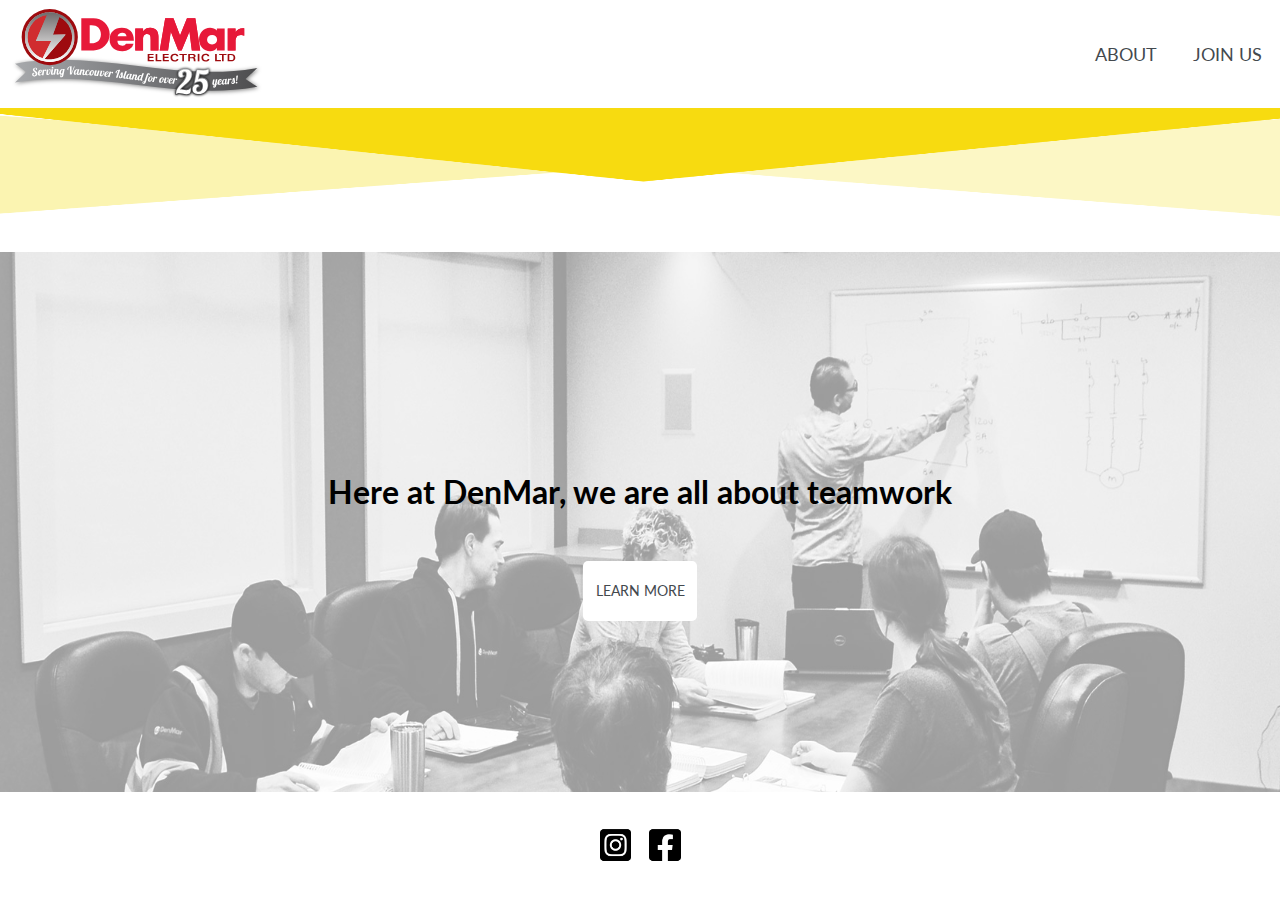
<file: index.html>
<!DOCTYPE html>
<html lang="en">
<head>
    <meta charset="UTF-8">
    <meta name="viewport" content="width=device-width, initial-scale=1.0">
    <link href="styles.css" type="text/css" rel="stylesheet">
    <link rel="preconnect" href="https://fonts.googleapis.com">
    <link rel="preconnect" href="https://fonts.gstatic.com" crossorigin>
    <link href="https://fonts.googleapis.com/css2?family=Kanit:wght@500&family=Lato&display=swap" rel="stylesheet">
    <title>Careers</title>
</head>
<body>
     <div class="header">
        <div class="left">
            <a href="index.html"><img src="logo-denmar-electric.svg" alt="denmarlogo"></a>
        </div>
        <div class="right">
            <a href="about.html">ABOUT</a>
            <a href="joinus.html">JOIN US</a>
        </div>
     </div>
     <div class="bodyimg">
        <div id="yellow">
            <img src="yellowdeco.png" alt="yellow"> <!--replce svg with jpg or png - formatting for svg si-->
        </div>
        <div id="board">
            <img src="boardroom.jpg" alt="boardroom">
            <div class="photocontent">
                <h4>Here at DenMar, we are all about teamwork</h4>
                <a id="link" href="about.html">LEARN MORE</a>
            </div>
        </div>
     </div>
     <div class="socials">
        <a id="insta" href="https://www.instagram.com/denmarelectricltd/"><img src="instagram.png" alt="instagram"></a>
        <a id="face" href="https://www.facebook.com/DenMarElectricLtd/"><img src="facebook.png" alt="facebook"></a>
     </div>
</body>
</html>
</file>
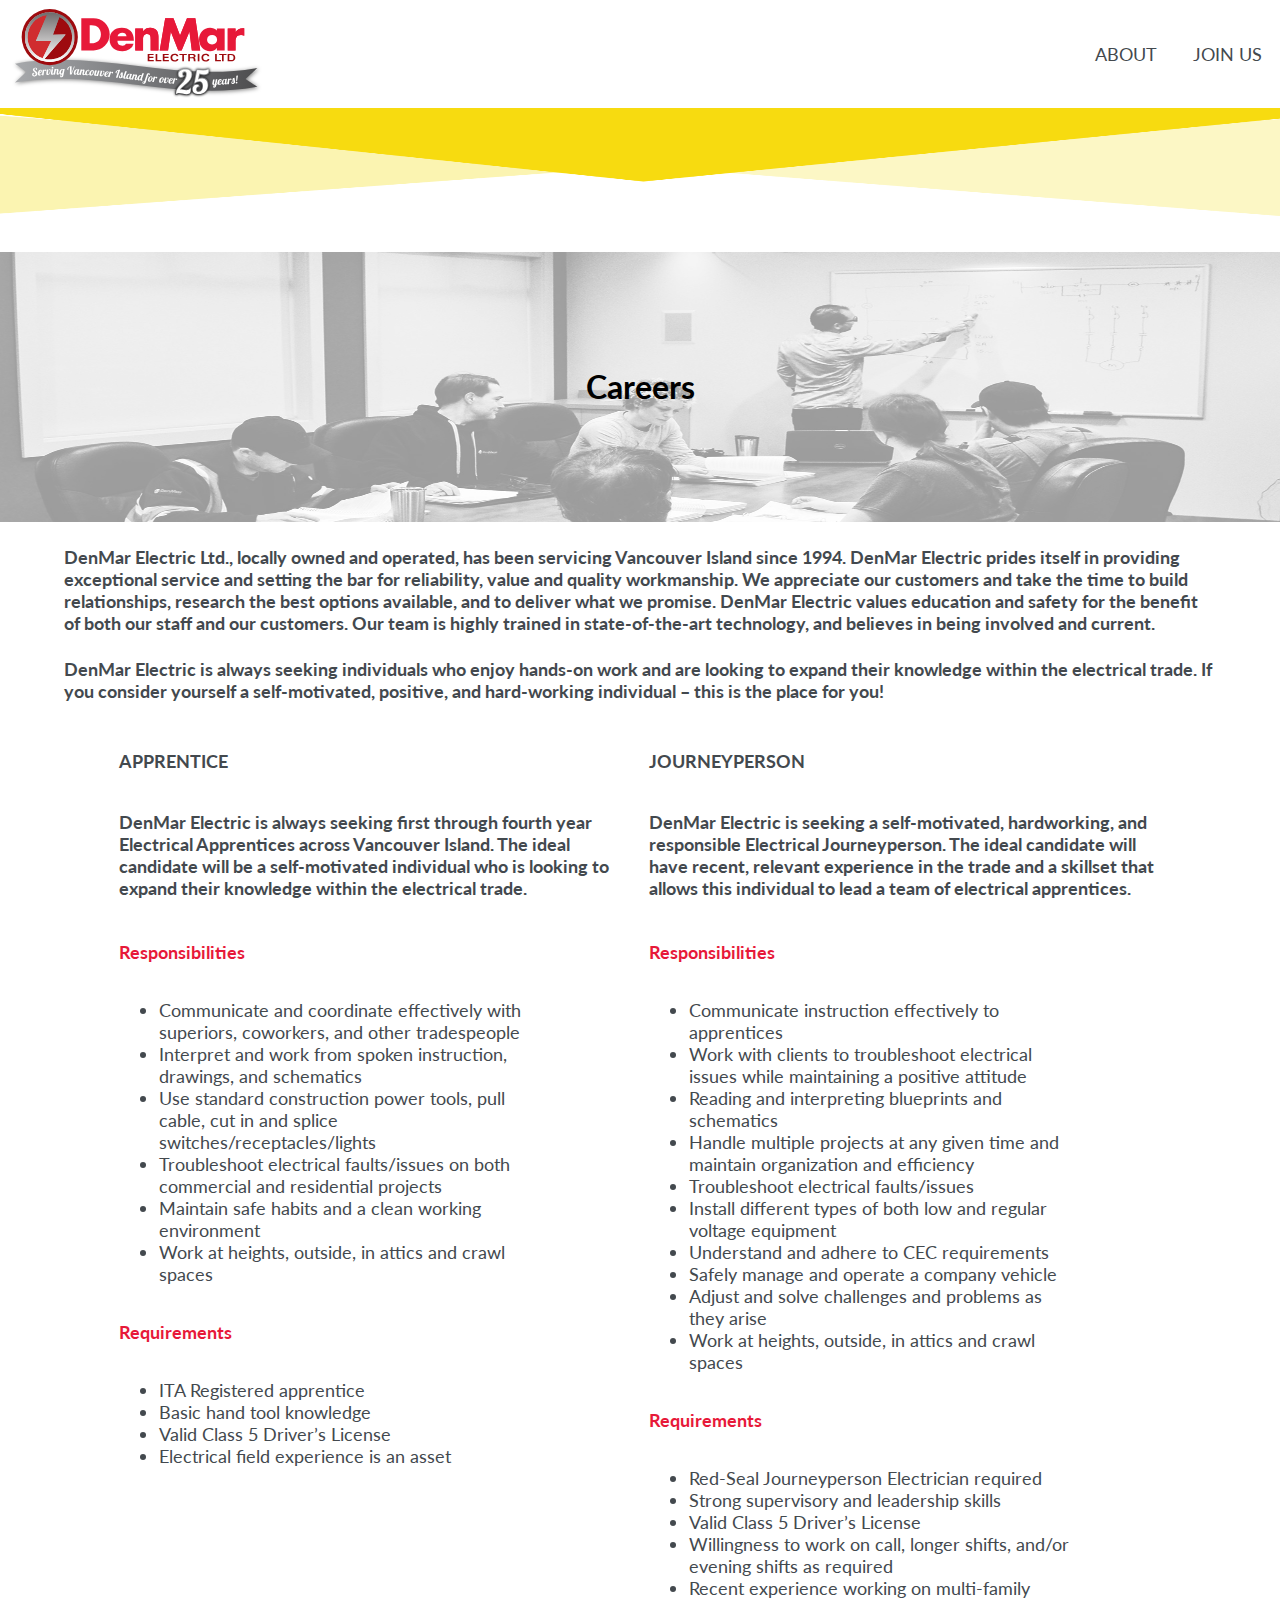
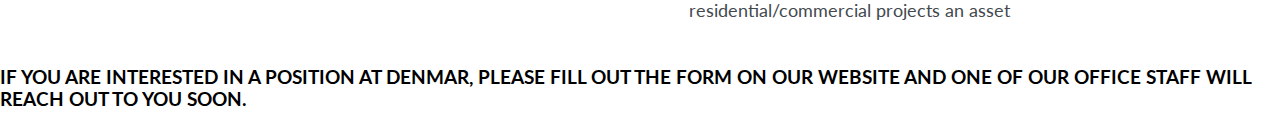
<file: about.html>
<!DOCTYPE html>
<html lang="en">
<head>
    <meta charset="UTF-8">
    <meta name="viewport" content="width=device-width, initial-scale=1.0">
    <link href="styles2.css" type="text/css" rel="stylesheet">
    <link rel="preconnect" href="https://fonts.googleapis.com">
    <link rel="preconnect" href="https://fonts.gstatic.com" crossorigin>
    <link href="https://fonts.googleapis.com/css2?family=Kanit:wght@500&family=Lato&display=swap" rel="stylesheet">
    <title>Careers</title>
</head>
<body>
     <div class="header">
        <div class="left">
            <a href="index.html"><img src="logo-denmar-electric.svg" alt="denmarlogo"></a>
        </div>
        <div class="right">
            <a href="about.html">ABOUT</a>
            <a href="joinus.html">JOIN US</a>
        </div>
     </div>
     <div class="bodyimg">
        <div id="yellow">
            <img src="yellowdeco.png" alt="yellow">
        </div>
        <div id="board">
            <img src="boardroom.jpg" alt="boardroom">
            <div class="photocontent">
                <h4>Careers</h4>
            </div>
        </div>
     </div>
     <div class="content">
        <div class="box1">
            <h4>DenMar Electric Ltd., locally owned and operated, has been servicing Vancouver Island since 1994. DenMar Electric prides itself in providing exceptional service and setting the bar for reliability, value and quality workmanship. We appreciate our customers and take the time to build relationships, research the best options available, and to deliver what we promise. DenMar Electric values education and safety for the benefit of both our staff and our customers. Our team is highly trained in state-of-the-art technology, and believes in being involved and current.</h4>
            <h4>DenMar Electric is always seeking individuals who enjoy hands-on work and are looking to expand their knowledge within the electrical trade. If you consider yourself a self-motivated, positive, and hard-working individual – this is the place for you!</h4>
        </div>
        <div class="box2">
            <div class="appren">
                <h2>APPRENTICE</h2>
                <h4>DenMar Electric is always seeking first through fourth year Electrical Apprentices across Vancouver Island. The ideal candidate will be a self-motivated individual who is looking to expand their knowledge within the electrical trade.</h4>
                <h3>Responsibilities</h3>
                <ul>
                    <li>Communicate and coordinate effectively with superiors, coworkers, and other tradespeople</li>
                    <li>Interpret and work from spoken instruction, drawings, and schematics</li>
                    <li>Use standard construction power tools, pull cable, cut in and splice switches/receptacles/lights</li>
                    <li>Troubleshoot electrical faults/issues on both commercial and residential projects</li>
                    <li>Maintain safe habits and a clean working environment</li>
                    <li>Work at heights, outside, in attics and crawl spaces</li>
                </ul>
                <h3>Requirements</h3>
                    <ul>
                        <li>ITA Registered apprentice</li>
                        <li>Basic hand tool knowledge</li>
                        <li>Valid Class 5 Driver’s License</li>
                        <li>Electrical field experience is an asset</li>
                    </ul>
            </div>
            <div class="journey">
                <h2>JOURNEYPERSON</h2>
                <h4>DenMar Electric is seeking a self-motivated, hardworking, and responsible Electrical Journeyperson. The ideal candidate will have recent, relevant experience in the trade and a skillset that allows this individual to lead a team of electrical apprentices.</h4>
                <h3>Responsibilities</h3>
                <ul>
                    <li>Communicate instruction effectively to apprentices</li>
                    <li>Work with clients to troubleshoot electrical issues while maintaining a positive attitude</li>
                    <li>Reading and interpreting blueprints and schematics</li>
                    <li>Handle multiple projects at any given time and maintain organization and efficiency</li>
                    <li>Troubleshoot electrical faults/issues</li>
                    <li>Install different types of both low and regular voltage equipment</li>
                    <li>Understand and adhere to CEC requirements</li>
                    <li>Safely manage and operate a company vehicle</li>
                    <li>Adjust and solve challenges and problems as they arise</li>
                    <li>Work at heights, outside, in attics and crawl spaces</li>
                </ul>
                <h3>Requirements</h3>
                    <ul>
                        <li>Red-Seal Journeyperson Electrician required</li>
                        <li>Strong supervisory and leadership skills</li>
                        <li>Valid Class 5 Driver’s License</li>
                        <li>Willingness to work on call, longer shifts, and/or evening shifts as required</li>
                        <li>Recent experience working on multi-family residential/commercial projects an asset</li>
                    </ul>
            </div>
        </div>
        <div class="box3">
            <h3>IF YOU ARE INTERESTED IN A POSITION AT DENMAR, PLEASE FILL OUT THE FORM ON OUR WEBSITE AND ONE OF OUR OFFICE STAFF WILL REACH OUT TO YOU SOON.</h3>
        </div>
     </div>
</body>
</html>
</file>
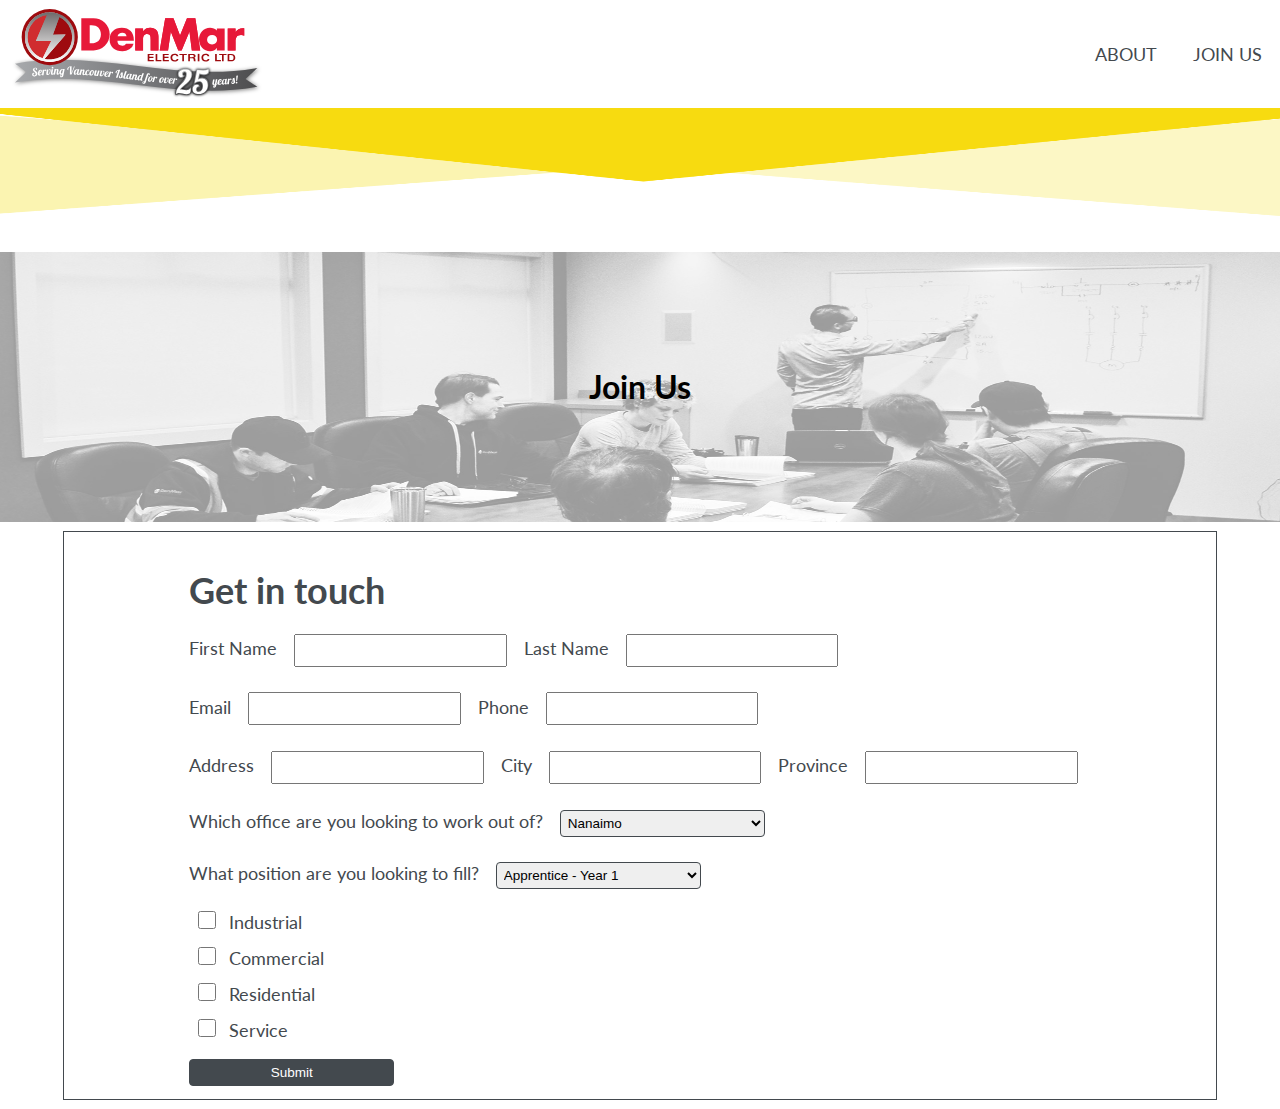
<file: joinus.html>
<!DOCTYPE html>
<html lang="en">
<head>
    <meta charset="UTF-8">
    <meta name="viewport" content="width=device-width, initial-scale=1.0">
    <link href="styles2.css" type="text/css" rel="stylesheet">
    <link rel="preconnect" href="https://fonts.googleapis.com">
    <link rel="preconnect" href="https://fonts.gstatic.com" crossorigin>
    <link href="https://fonts.googleapis.com/css2?family=Kanit:wght@500&family=Lato&display=swap" rel="stylesheet">
    <title>Careers</title>
</head>
<body>
     <div class="header">
        <div class="left">
            <a href="index.html"><img src="logo-denmar-electric.svg" alt="denmarlogo"></a>
        </div>
        <div class="right">
            <a href="about.html">ABOUT</a>
            <a href="joinus.html">JOIN US</a>
        </div>
     </div>
     <div class="bodyimg">
        <div id="yellow">
            <img src="yellowdeco.png" alt="yellow">
        </div>
        <div id="board">
            <img src="boardroom.jpg" alt="boardroom">
            <div class="photocontent">
                <h4>Join Us</h4>
            </div>
        </div>
     </div>
     <div class="content">
        <div class="formbox">
            <form>
                <h3>Get in touch</h3>
                <label for="firstname">First Name</label>
                <input type="text" id="firstname" required>
                <label for="lastname">Last Name</label>
                <input type="text" id="lastname" required>
                <br>
                <label for="email">Email</label>
                <input type="text" id="email" required>
                <label for="phone">Phone</label>
                <input type="text" id="phone">
                <br>
                <label for="address">Address</label>
                <input type="text" id="address">
                <label for="city">City</label>
                <input type="text" id="city">
                <label for="province">Province</label>
                <input type="text" id="province">
                <br>
                <label for="office">Which office are you looking to work out of?</label>
                <select name="office" id="office">
                    <option value="nanaimo">Nanaimo</option>
                    <option value="victoria">Victoria</option>
                </select><br>
                <label for="position">What position are you looking to fill?</label>
                <select name="position" id="position">
                    <option value="app1">Apprentice - Year 1</option>
                    <option value="app2">Apprentice - Year 2</option>
                    <option value="app3">Apprentice - Year 3</option>
                    <option value="app4">Apprentice - Year 4</option>
                    <option value="journ">Journeyperson</option>
                </select><br>
                <input type="checkbox" id="industrial" name="industrial" value="industrial">
                <label for="industrial"> Industrial</label><br>
                <input type="checkbox" id="commercial" name="commercial" value="commercial">
                <label for="commercial"> Commercial</label><br>
                <input type="checkbox" id="residential" name="residential" value="residential">
                <label for="residential"> Residential</label><br>
                <input type="checkbox" id="service" name="service" value="service">
                <label for="service"> Service</label><br>

                <button>Submit</button>
            </form>
        </div>
     </div>
     
</body>
</html>
</file>
<file: styles.css>
body {
    display: flex;
    flex-direction: column;
    margin: 0;
    font-family: 'Lato', sans-serif;
}

.header {
    height: 12vh;
    display: flex;
    flex-direction: row;

}

.left {
    height: 12vh;
    width: 50vw;
    display: flex;
    justify-content: start;
}
.left img {
    height: 10vh;
    width: 20vw;
    display: flex;
    justify-content: start;
    margin: 1vh;
}

.right {
    height: 12vh;
    width: 50vw;
    display: flex;
    justify-content: end;
    font-size: 2vh;
}

.right a {
    display: flex;
    align-items: center;
    padding: 2vh;
    text-decoration: none;
    color: #43494e;
}

.right a:hover {
    color: #e71939;
    
}
.right a:visited {
    color: #43494e;
}

.bodyimg {
    height: 76vh;
    width: 100vw;
}

.bodyimg #yellow {
    height: 16vh;
    width: 100vw;
}

.bodyimg #yellow img {
    height: 12vh;
    width: 100vw;
}

.bodyimg #board {
    height: 60vh;
    width: 100vw;
    display: flex;
    justify-content: center;
    align-items: center;
}
.bodyimg #board img {
    height: 60vh;
    width: 100vw;
    position: absolute;
    z-index: -1;
    display: flex;
    justify-content: center;
    align-items: center;
    opacity: 0.4;
}
.bodyimg #board .photocontent {
    display: flex;
    flex-direction: column;
    justify-content: center;
    align-items: center;
}
.bodyimg #board #link {
    display: flex;
    justify-content: center;
    align-items: center;
    background-color: white;
    width: 12vh;
    height: 6vh;
    z-index: 1;
    display: flex;
    align-items: center;
    font-size: 1.5vh;
    text-decoration: none;
    color: #43494e;
    border: solid white;
    border-radius: 5px;
}
.bodyimg #board #link:hover {
    color: #e71939;
    background-color: #43494e;
    border: solid #43494e;
}
.bodyimg #board #link:visited {
    color: #43494e;
}
.bodyimg #board .photocontent h4 {
    display: flex;
    justify-content: center;
    align-items: center;
    width: 80vh;
    height: 6vh;
    z-index: 1;
    font-size: 3.5vh;
    color: black;
}

.socials {
    height: 12vh;
    display: flex;
    align-items: center;
    justify-content: center;
}
.socials img {
    height: 4vh;
    padding: 1vh;
    align-items: center;
}
</file>
<file: styles2.css>
body {
    display: flex;
    flex-direction: column;
    margin: 0;
    font-family: 'Lato', sans-serif;
}

.header {
    height: 12vh;
    display: flex;
    flex-direction: row;
    width: 100vw;
}

.left {
    height: 12vh;
    width: 50vw;
    display: flex;
    justify-content: start;
}
.left img {
    height: 10vh;
    width: 20vw;
    display: flex;
    justify-content: start;
    margin: 1vh;
}

.right {
    height: 12vh;
    width: 50vw;
    display: flex;
    justify-content: end;
    font-size: 2vh;
}

.right a {
    display: flex;
    align-items: center;
    padding: 2vh;
    text-decoration: none;
    color: #43494e;
}

.right a:hover {
    color: #e71939;
    
}
.right a:visited {
    color: #43494e;
}

.bodyimg {
    height: 46vh;
    width: 100vw;
}

.bodyimg #yellow {
    height: 16vh;
    width: 100vw;
}

.bodyimg #yellow img {
    height: 12vh;
    width: 100vw;
}

.bodyimg #board {
    height: 30vh;
    width: 100vw;
    display: flex;
    justify-content: center;
    align-items: center;
}
.bodyimg #board img {
    height: 30vh;
    width: 100vw;
    position: absolute;
    z-index: -1;
    display: flex;
    justify-content: center;
    align-items: center;
    opacity: 0.4;
}
.bodyimg #board .photocontent {
    display: flex;
    flex-direction: column;
    justify-content: center;
    align-items: center;
}
.bodyimg #board .photocontent h4 {
    display: flex;
    justify-content: center;
    align-items: center;
    width: 80vh;
    height: 6vh;
    z-index: 1;
    font-size: 3.5vh;
    color: black;
}

.content {
    display: flex;
    flex-direction: column;
    align-items: center;
    justify-content: center;
    width: 100vw;
}

.box1 {
    font-size: 2vh;
    color: #43494e;
    width: 90vw;
}

.box2 {
    display: flex;
    flex-direction: row;
    justify-content: center;
    width: 90vw;
}

.box2 .appren {
    display: flex;
    flex-direction: column;
    width: 40vw;
    padding: 1vh;
}
.box2 .journey {
    display: flex;
    flex-direction: column;
    justify-content: center;
    width: 40vw;
    padding: 1vh;
}

.box2 h4 {
    color: #43494e;
    font-size: 2vh;
    width: 40vw;
}

.box2 ul {
    color: #43494e;
    font-size: 2vh;
    width: 30vw;
}

.box2 h3 {
    color: #e71939;
    font-size: 2vh;
    width: 40vw;
}
.box2 h2 {
    color: #43494e;
    font-size: 2vh;
    width: 40vw;
}

.formbox {
    display: flex;
    align-items: center;
    justify-content: center;
    width: 90vw;
    border: solid #43494e 0.5px;
    margin: 1vh;
}
.formbox h3 {
    font-size: 4vh;
    color: #43494e;
    margin-bottom: 1vh;
}

label {
    font-size: 2vh;
    color: #43494e;
}

input[type=text] {
    width: 16vw;
    height: 3vh;
    margin: 1vw;
}

input[type=checkbox] {
    height: 2vh;
    width: 2vh;
    margin: 1vh;
}

select {
    width: 16vw;
    height: 3vh;
    margin: 1vw;
    padding: 0.2vw;
    font-size: 1.5vh;
    border:  solid #43494e 0.5px;
    border-radius: 4px;
}

button {
    width: 16vw;
    height: 3vh;
    margin-top: 1vw;
    margin-bottom: 1vw;
    padding: 0.2vw;
    font-size: 1.5vh;
    border:  solid #43494e 0.5px;
    background-color: #43494e;
    color: white;
    border-radius: 4px;
}

button:hover {
    border:  solid #e71939 0.5px;
    background: #e71939;
}
</file>
